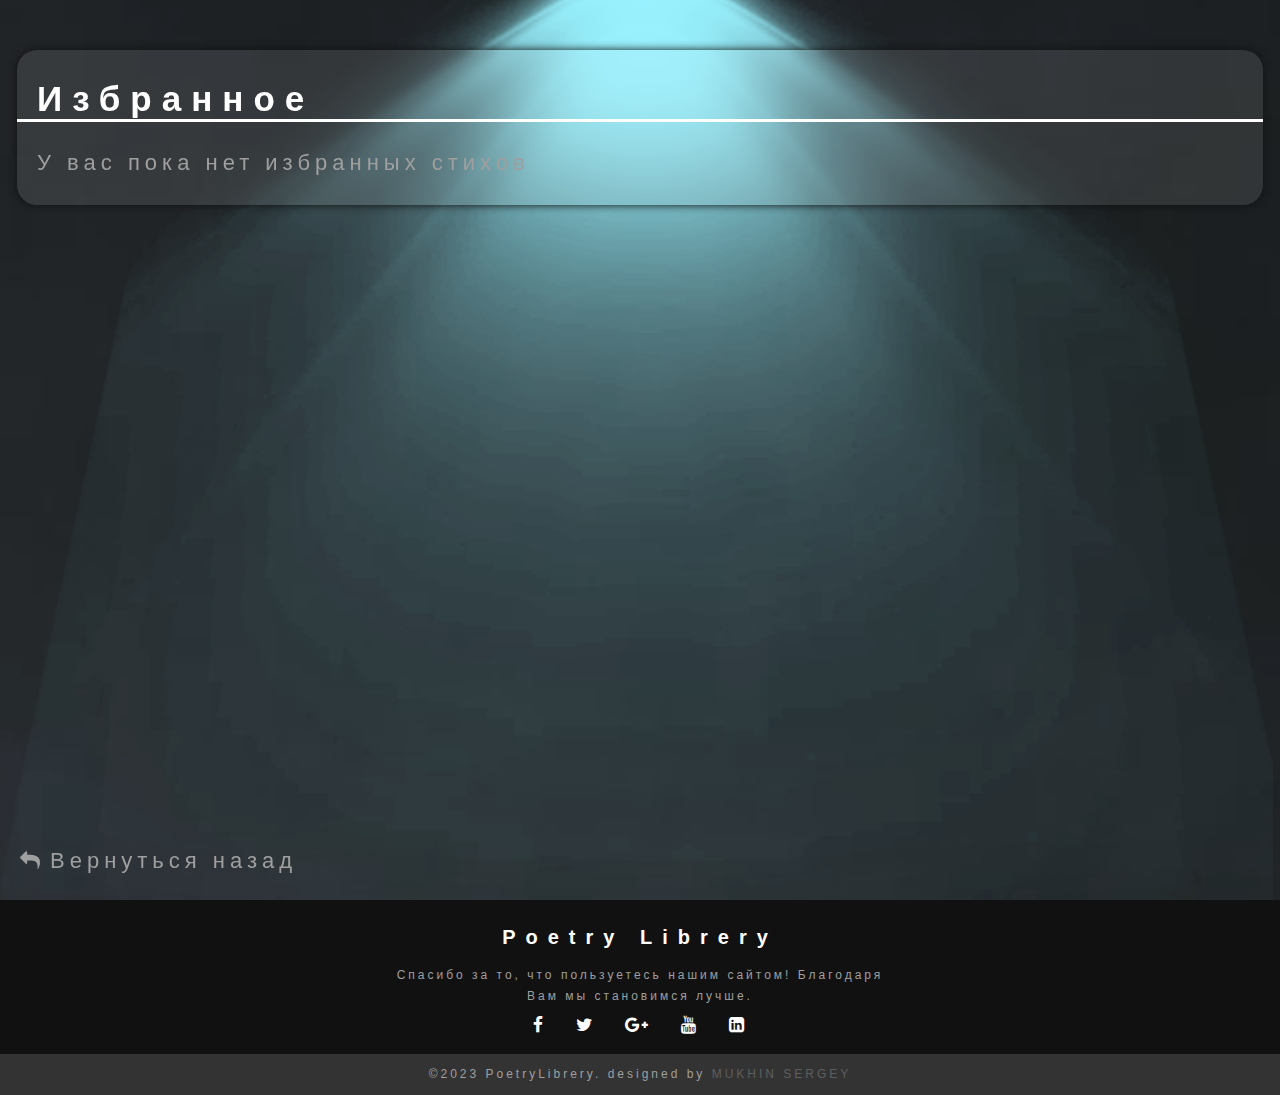
<file: favorites.html>
<!DOCTYPE html>
<html lang="en">
<head>
    <meta charset="UTF-8">
    <meta name="viewport" content="width=device-width, initial-scale=1.0">
    <link rel="stylesheet" href="css/favorites.css">
    <title>Избранные книги</title>
</head>
<body>
<div class="w">
<div class="fullscreen-video-container">
    <div id="favorites">
        <h2>Избранное</h2>
        <div id="fl" class="list">
            <ol id="favoritesList">
            </ol>
        </div>
        <p id="noFavoritesMessage">У вас пока нет избранных стихов</p>
    </div>
    <a class="back" href="index.html"><i class="fa fa-reply"><span class="t">Вернуться назад</span></i></a>
    <video src="videos/smoke-background-optimized.mp4" class="showcase__video" autoplay loop muted></video>
</div>
    <script src="js/favorites.js"></script>

    <footer>
        <div class="footer-content">
            <h3>Poetry Librery</h3>
            <p>Спасибо за то, что пользуетесь нашим сайтом! Благодаря Вам мы становимся лучше.
            </p>
            <ul class="socials">
                <li><a href="https://api.whatsapp.com/send?phone=79775785258&amp;text=Здравствуйте!+У+меня+есть+вопрос!+"><i class="fa fa-facebook"></i></a></li>
                <li><a href="https://api.whatsapp.com/send?phone=79775785258&amp;text=Здравствуйте!+У+меня+есть+вопрос!+"><i class="fa fa-twitter"></i></a></li>
                <li><a href="https://api.whatsapp.com/send?phone=79775785258&amp;text=Здравствуйте!+У+меня+есть+вопрос!+"><i class="fa fa-google-plus"></i></a></li>
                <li><a href="https://api.whatsapp.com/send?phone=79775785258&amp;text=Здравствуйте!+У+меня+есть+вопрос!+"><i class="fa fa-youtube"></i></a></li>
                <li><a href="https://api.whatsapp.com/send?phone=79775785258&amp;text=Здравствуйте!+У+меня+есть+вопрос!+"><i class="fa fa-linkedin-square"></i></a></li>
            </ul>
        </div>
        <div class="footer-bottom">
            <p>&copy;2023 PoetryLibrery. designed by <span>Mukhin Sergey</span></p>
        </div>
    </footer>
</div>
</body>
</html>
</file>
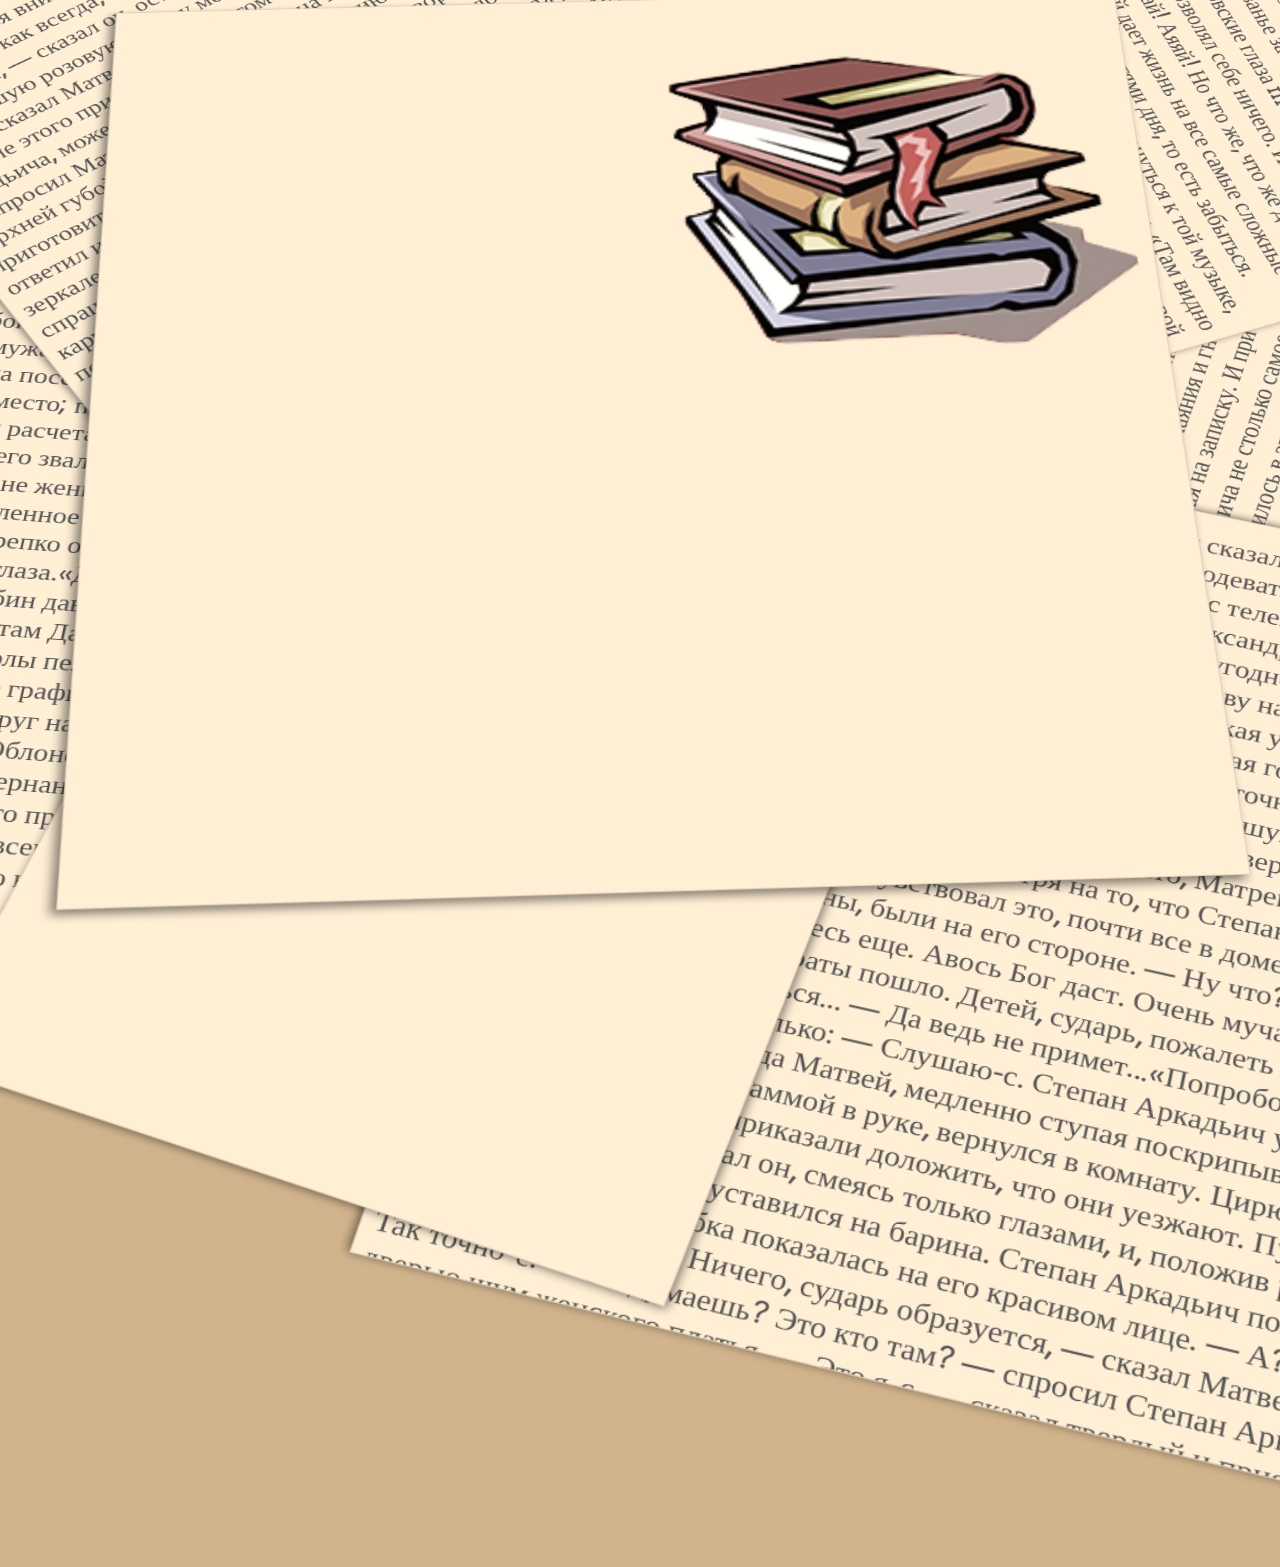
<file: lastbook.html>
<!DOCTYPE html>
<html lang="ru">
<head>
    <meta charset="UTF-8">
    <meta name="viewport" content="width=device-width, initial-scale=1.0">
    <meta name="keywords" content="books, poetry">
    <meta name="discription" content="Это сайт со стихами">
    <title>Последний стих</title> <!-- название страницы -->
    <link type="image/png" sizes="32x32" rel="icon" href="images/b.png">
    <meta name="viewport" content="width=device-width">
    <link type="image/png" sizes="32x32" rel="icon" href="images/b.png">

    <!-- Link Swiper's CSS -->
    <link rel="stylesheet" href="css/lastbook.css" />
    <link href="https://fonts.googleapis.com/css?family=Arvo:400,700" rel="stylesheet">
</head>



<body>
<main>
    <section id="book">
        <article id="wrap">
            <div id="content">
                <div id="bookInfo" style="text-align: center; margin-top: 40px;"></div>
                <img class="img_R" src="images/bb.png">
                <!--<a class="back" href="html/PoetryLibrery.html"><i class="fa fa-reply"><span class="t">Вернуться назад</span></i></a>-->
                <p id="typewriter"></p>
            </div>
        </article>
    </section>
    <section id="section1">
        <p>Все счастливые семьи похожи друг на друга, каждая несчастливая семья несчастлива по-своему.
            Все смешалось в доме Облонских. Жена узнала, что муж был в связи с бывшею в их доме француженкою-гувернанткой, и объявила мужу, что не может жить с ним в одном доме. Положение это продолжалось уже третий день и мучительно чувствовалось и самими супругами, и всеми членами семьи, и домочадцами. Все члены семьи и домочадцы чувствовали, что нет смысла в их сожительстве и что на каждом постоялом дворе случайно сошедшиеся люди более связаны между собой, чем они, члены семьи и домочадцы Облонских. Жена не выходила из своих комнат, мужа третий день не было дома. Дети бегали по всему дому, как потерянные; англичанка поссорилась с экономкой и написала записку приятельнице, прося приискать ей новое место; повар ушел вчера со двора, во время самого обеда; черная кухарка и кучер просили расчета.
            На третий день после ссоры князь Степан Аркадьич Облонский — Стива, как его звали в свете, — в обычный час, то есть в восемь часов утра, проснулся не в спальне жены, а в своем кабинете, на сафьянном диване. Он повернул свое полное, выхоленное тело на пружинах дивана, как бы желая опять заснуть надолго, с другой стороны крепко обнял подушку и прижался к ней щекой; но вдруг вскочил, сел на диван и открыл глаза.«Да, да, как это было? — думал он, вспоминая сон. — Да, как это было? Да! Алабин давал обед в Дармштадте; нет, не в Дармштадте, а что-то американское. Да, но там Дармштадт был в Америке. Да, Алабин давал обед на стеклянных столах, да, — и столы пели: Il mio tesoro 1 и не Il mio tesoro, а что-то лучше, и какие-то маленькие графинчики, и они же женщины», — вспоминал он.
            Глаза Все счастливые семьи похожи друг на друга, каждая несчастливая семья несчастлива по-своему.
            Все смешалось в доме Облонских. Жена узнала, что муж был в связи с бывшею в их доме француженкою-гувернанткой, и объявила мужу, что не может жить с ним в одном доме. Положение это продолжалось уже третий день и мучительно чувствовалось и самими супругами, и всеми членами семьи, и домочадцами. Все члены семьи и домочадцы чувствовали, что нет смысла в их сожительстве и что на каждом постоялом дворе случайно сошедшиеся люди более связаны между собой, чем они, члены семьи и домочадцы Облонских. Жена не выходила из своих комнат, мужа третий день не было дома. Дети бегали по всему дому, как потерянные; англичанка поссорилась с экономкой и написала записку приятельнице, прося приискать ей новое место; повар ушел вчера со двора, во время самого обеда; черная кухарка и кучер просили расчета.
            На третий день после ссоры князь Степан Аркадьич Облонский — Стива, как его звали в свете, — в обычный час, то есть в восемь часов утра, проснулся не в спальне жены, а в своем кабинете, на сафьянном диване. Он повернул свое полное, выхоленное тело на пружинах дивана, как бы желая опять заснуть надолго, с другой стороны крепко обнял подушку и прижался к ней щекой; но вдруг вскочил, сел на диван и открыл глаза.«Да, да, как это было? — думал он, вспоминая сон. — Да, как это было? Да! Алабин давал обед в Дармштадте; нет, не в Дармштадте, а что-то американское. Да, но там Дармштадт был в Америке. Да, Алабин давал обед на стеклянных столах, да, — и столы пели: Il mio tesoro 1 и не Il mio tesoro, а что-то лучше, и какие-то маленькие графинчики, и они же женщины», — вспоминал он.
            Глаза Степана Аркадьича весело заблестели, и он задумался, улыбаясь. «Да, хорошо было, очень хорошо. Много еще что-то там было отличного, да не скажешь словами и мыслями даже наяву не выразишь». И, заметив полосу света, пробившуюся сбоку одной из суконных стор, он весело скинул ноги с дивана, отыскал ими шитые женой (подарок ко дню рождения в прошлом году), обделанные в золотистый сафьян туфли, и по старой, девятилетней привычке, не вставая, потянулся рукой к тому месту, где в спальне у него висел халат. И тут он вспомнил вдруг, как и почему он спит не в спальне жены, а в кабинете; улыбка исчезла с его лица, он сморщил лоб.</p>
    </section>
    <section id="section2">
        <p>
            «Ах, ах, ах! Ааа!..» — замычал он, вспоминая все, что было. И его воображению представились опять все подробности ссоры с женою, вся безвыходность его положения и мучительнее всего собственная вина его.
            «Да! она не простит и не может простить. И всего ужаснее то, что виной всему я, виной я, а не виноват. В этом-то вся драма, — думал он. — Ах, ах, ах!» — приговаривал он с отчаянием, вспоминая самые тяжелые для себя впечатления из этой ссоры.
            Неприятнее всего была та первая минута, когда он, вернувшись из театра, веселый и довольный, с огромною грушей для жены в руке, не нашел жены в гостиной; к удивлению, не нашел ее и в кабинете и, наконец, увидал ее в спальне с несчастною, открывшею все, запиской в руке.
            Она, эта вечно озабоченная, и хлопотливая, и недалекая, какою он считал ее, Долли, неподвижно сидела с запиской в руке и с выражением ужаса, отчаяния и гнева смотрела на него.
            — Что это? это? — спрашивала она, указывая на записку.
            И при этом воспоминании, как это часто бывает, мучало Степана Аркадьича не столько самое событие, сколько то, как он ответил на эти слова жены.
            С ним случилось в эту минуту то, что случается с людьми, когда они неожиданно уличены в чем-нибудь слишком постыдном. Он не сумел приготовить свое лицо к тому положению, в которое он становился перед женой после открытия его вины. Вместо того чтоб оскорбиться, отрекаться, оправдываться, просить прощения, оставаться даже равнодушным — все было бы лучше того, что он сделал! — его лицо совершенно невольно («рефлексы головного мозга», — подумал Степан Аркадьич, который любил физиологию), совершенно невольно вдруг улыбнулось привычною, доброю и потому глупою улыбкой.
            Эту глупую улыбку он не мог простить себе. Увидав эту улыбку, Долли вздрогнула, как от физической боли, разразилась, со свойственною ей горячностью, потоком жестоких слов и выбежала из комнаты. С тех пор она не хотела видеть мужа.
            «Всему виной эта глупая улыбка», — думал Степан Аркадьич.«Ах, ах, ах! Ааа!..» — замычал он, вспоминая все, что было. И его воображению представились опять все подробности ссоры с женою, вся безвыходность его положения и мучительнее всего собственная вина его.
            «Да! она не простит и не может простить. И всего ужаснее то, что виной всему я, виной я, а не виноват. В этом-то вся драма, — думал он. — Ах, ах, ах!» — приговаривал он с отчаянием, вспоминая самые тяжелые для себя впечатления из этой ссоры.
            Неприятнее всего была та первая минута, когда он, вернувшись из театра, веселый и довольный, с огромною грушей для жены в руке, не нашел жены в гостиной; к удивлению, не нашел ее и в кабинете и, наконец, увидал ее в спальне с несчастною, открывшею все, запиской в руке.
            Она, эта вечно озабоченная, и хлопотливая, и недалекая, какою он считал ее, Долли, неподвижно сидела с запиской в руке и с выражением ужаса, отчаяния и гнева смотрела на него.
            — Что это? это? — спрашивала она, указывая на записку.
            И при этом воспоминании, как это часто бывает, мучало Степана Аркадьича не столько самое событие, сколько то, как он ответил на эти слова жены.
            С ним случилось в эту минуту то, что случается с людьми, когда они неожиданно уличены в чем-нибудь слишком постыдном. Он не сумел приготовить свое лицо к тому положению, в которое он становился перед женой после открытия его вины. Вместо того чтоб оскорбиться, отрекаться, оправдываться, просить прощения, оставаться даже равнодушным — все было бы лучше того, что он сделал! — его лицо совершенно невольно («рефлексы головного мозга», — подумал Степан Аркадьич, который любил физиологию), совершенно невольно вдруг улыбнулось привычною, доброю и потому глупою улыбкой.
            Эту глупую улыбку он не мог простить себе. Увидав эту улыбку, Долли вздрогнула, как от физической боли, разразилась, со свойственною ей горячностью, потоком жестоких слов и выбежала из комнаты. С тех пор она не хотела видеть мужа.
            «Всему виной эта глупая улыбка», — думал Степан Аркадьич.
            «Но что ж делать? что ж делать?» — с отчаянием говорил он себе и не находил ответа.
</p>
    </section>
    <section id="section3">
        <p>«Ах, ужасно! ай, ай, ай! ужасно! — твердил себе Степан Аркадьич и ничего не мог придумать. — И как хорошо все это было до этого, как мы хорошо жили! Она была довольна, счастлива детьми, я не мешал ей ни в чем, предоставлял ей возиться с детьми, с хозяйством, как она хотела. Правда, нехорошо, что она была гувернанткой у нас в доме. Нехорошо! Есть что-то тривиальное, пошлое в ухаживанье за своею гувернанткой. Но какая гувернантка! (Он живо вспомнил черные плутовские глаза m-lle Roland и ее улыбку.) Но ведь пока она была у нас в доме, я не позволял себе ничего. И хуже всего то, что она уже... Надо же это все как нарочно. Ай, ай, ай! Аяяй! Но что же, что же делать?»
            Ответа не было, кроме того общего ответа, который дает жизнь на все самые сложные и неразрешимые вопросы. Ответ этот: надо жить потребностями дня, то есть забыться. Забыться сном уже нельзя, по крайней мере до ночи, нельзя уже вернуться к той музыке, которую пели графинчики-женщины; стало быть, надо забыться сном жизни.
            «Там видно будет», — сказал себе Степан Аркадьич и, встав, надел серый халат на голубой шелковой подкладке, закинул кисти узлом и, вдоволь забрав воздуха в свой широкий грудной ящик, привычным бодрым шагом вывернутых ног, так легко носивших его полное тело, подошел к окну, поднял стору и громко позвонил. На звонок тотчас же вошел старый друг, камердинер Матвей, неся платье, сапоги и телеграмму. Вслед за Матвеем вошел и цирюльник с припасами для бритья.
            — Из присутствия есть бумаги? — спросил Степан Аркадьич, взяв телеграмму и садясь к зеркалу.
            — На столе, «Ах, ужасно! ай, ай, ай! ужасно! — твердил себе Степан Аркадьич и ничего не мог придумать. — И как хорошо все это было до этого, как мы хорошо жили! Она была довольна, счастлива детьми, я не мешал ей ни в чем, предоставлял ей возиться с детьми, с хозяйством, как она хотела. Правда, нехорошо, что она была гувернанткой у нас в доме. Нехорошо! Есть что-то тривиальное, пошлое в ухаживанье за своею гувернанткой. Но какая гувернантка! (Он живо вспомнил черные плутовские глаза m-lle Roland и ее улыбку.) Но ведь пока она была у нас в доме, я не позволял себе ничего. И хуже всего то, что она уже... Надо же это все как нарочно. Ай, ай, ай! Аяяй! Но что же, что же делать?»
            Ответа не было, кроме того общего ответа, который дает жизнь на все самые сложные и неразрешимые вопросы. Ответ этот: надо жить потребностями дня, то есть забыться. Забыться сном уже нельзя, по крайней мере до ночи, нельзя уже вернуться к той музыке, которую пели графинчики-женщины; стало быть, надо забыться сном жизни.
            «Там видно будет», — сказал себе Степан Аркадьич и, встав, надел серый халат на голубой шелковой подкладке, закинул кисти узлом и, вдоволь забрав воздуха в свой широкий грудной ящик, привычным бодрым шагом вывернутых ног, так легко носивших его полное тело, подошел к окну, поднял стору и громко позвонил. На звонок тотчас же вошел старый друг, камердинер Матвей, неся платье, сапоги и телеграмму. Вслед за Матвеем вошел и цирюльник с припасами для бритья.
            — Из присутствия есть бумаги? — спросил Степан Аркадьич, взяв телеграмму и садясь к зеркалу.
            — На столе, — отвечал Матвей, взглянул вопросительно, с участием, на барина и, подождав немного, прибавил с хитрою улыбкой: — От хозяина извозчика приходили.</p>
    </section>
    <section id="section4">
        <p>Степан Аркадьич ничего не ответил и только в зеркало взглянул на Матвея; во взгляде, которым они встретились в зеркале, видно было, как они понимают друг друга. Взгляд Степана Аркадьича как будто спрашивал: «Это зачем ты говоришь? разве ты не знаешь?»
            Матвей положил руки в карманы своей жакетки, отставил ногу и молча, добродушно, чуть-чуть улыбаясь, посмотрел на своего барина.
            — Я приказал прийти в то воскресенье, а до тех пор чтоб не беспокоили вас и себя понапрасну, — сказал он, видимо, приготовленную фразу.
            Степан Аркадьич понял, что Матвей хотел пошутить и обратить на себя внимание. Разорвав телеграмму, он прочел ее, догадкой поправляя перевранные, как всегда, слова, и лицо его просияло.
            — Матвей, сестра Анна Аркадьевна будет завтра, — сказал он, остановив на минуту глянцевитую, пухлую ручку цирюльника, расчищавшую розовую дорогу между длинными кудрявыми бакенбардами.
            — Слава Богу, — сказал Матвей, этим ответом показывая, что он понимает так же, как и барин, значение этого приезда, то есть что Анна Аркадьевна, любимая сестра Степана Аркадьича, может содействовать примирению мужа с женой.
            — Одни или с супругом? — спросил Матвей.
            Степан Аркадьич не мог говорить, так как цирюльник занят был верхней губой, и поднял один палец. Матвей в зеркало кивнул головой.
            — Одни. Наверху приготовить?
            — Дарье Александровне доложи, где прикажут.Степан Аркадьич ничего не ответил и только в зеркало взглянул на Матвея; во взгляде, которым они встретились в зеркале, видно было, как они понимают друг друга. Взгляд Степана Аркадьича как будто спрашивал: «Это зачем ты говоришь? разве ты не знаешь?»
            Матвей положил руки в карманы своей жакетки, отставил ногу и молча, добродушно, чуть-чуть улыбаясь, посмотрел на своего барина.
            — Я приказал прийти в то воскресенье, а до тех пор чтоб не беспокоили вас и себя понапрасну, — сказал он, видимо, приготовленную фразу.
            Степан Аркадьич понял, что Матвей хотел пошутить и обратить на себя внимание. Разорвав телеграмму, он прочел ее, догадкой поправляя перевранные, как всегда, слова, и лицо его просияло.
            — Матвей, сестра Анна Аркадьевна будет завтра, — сказал он, остановив на минуту глянцевитую, пухлую ручку цирюльника, расчищавшую розовую дорогу между длинными кудрявыми бакенбардами.
            — Слава Богу, — сказал Матвей, этим ответом показывая, что он понимает так же, как и барин, значение этого приезда, то есть что Анна Аркадьевна, любимая сестра Степана Аркадьича, может содействовать примирению мужа с женой.
            — Одни или с супругом? — спросил Матвей.
            Степан Аркадьич не мог говорить, так как цирюльник занят был верхней губой, и поднял один палец. Матвей в зеркало кивнул головой.
            — Одни. Наверху приготовить?
            — Дарье Александровне доложи, где прикажут.
            — Дарье Александровне? — как бы с сомнением повторил Матвей.
            — Да, доложи. И вот возьми телеграмму, передай, что они скажут.</p>
    </section>
    <section id="section5">
        <p>«Попробовать хотите», — понял Матвей, но он сказал только:
            — Слушаю-с.
            Степан Аркадьич уже был умыт и расчесан и сбирался одеваться, когда Матвей, медленно ступая поскрипывающими сапогами по мягкому ковру, с телеграммой в руке, вернулся в комнату. Цирюльника уже не было.
            — Дарья Александровна приказали доложить, что они уезжают. Пускай делают, как им, вам то есть, угодно, — сказал он, смеясь только глазами, и, положив руки в карманы и склонив голову набок, уставился на барина.
            Степан Аркадьич помолчал. Потом добрая и несколько жалкая улыбка показалась на его красивом лице.
            — А? Матвей? — сказал он, покачивая головой.
            — Ничего, сударь образуется, — сказал Матвей.
            — Образуется?
            — Так точно-с.
            — Ты думаешь? Это кто там? — спросил Степан Аркадьич, услыхав за дверью шум женского платья.
            — Это я-с, — сказал твердый и приятный женский голос, и из-за двери высунулось строгое рябое лицо Матрены Филимоновны, нянюшки.
            — Ну что, Матреша? — спросил Степан Аркадьич, выходя к ней в дверь.
            Несмотря на то, что Степан Аркадьич был кругом виноват перед женой и сам чувствовал это, почти все в доме, даже нянюшка, главный друг Дарьи Александровны, были на его стороне.
            — Ну что? — сказал он уныло.
            — Вы сходите, сударь, повинитесь еще. Авось Бог даст. Очень мучаются, и смотреть жалости, да и все в доме навынтараты пошло. Детей, сударь, пожалеть надо. Повинитесь, сударь. Что делать! Люби кататься...
            — Да ведь не примет...«Попробовать хотите», — понял Матвей, но он сказал только:
            — Слушаю-с.
            Степан Аркадьич уже был умыт и расчесан и сбирался одеваться, когда Матвей, медленно ступая поскрипывающими сапогами по мягкому ковру, с телеграммой в руке, вернулся в комнату. Цирюльника уже не было.
            — Дарья Александровна приказали доложить, что они уезжают. Пускай делают, как им, вам то есть, угодно, — сказал он, смеясь только глазами, и, положив руки в карманы и склонив голову набок, уставился на барина.
            Степан Аркадьич помолчал. Потом добрая и несколько жалкая улыбка показалась на его красивом лице.
            — А? Матвей? — сказал он, покачивая головой.
            — Ничего, сударь образуется, — сказал Матвей.
            — Образуется?
            — Так точно-с.
            — Ты думаешь? Это кто там? — спросил Степан Аркадьич, услыхав за дверью шум женского платья.
            — Это я-с, — сказал твердый и приятный женский голос, и из-за двери высунулось строгое рябое лицо Матрены Филимоновны, нянюшки.
            — Ну что, Матреша? — спросил Степан Аркадьич, выходя к ней в дверь.
            Несмотря на то, что Степан Аркадьич был кругом виноват перед женой и сам чувствовал это, почти все в доме, даже нянюшка, главный друг Дарьи Александровны, были на его стороне.
            — Ну что? — сказал он уныло.
            — Вы сходите, сударь, повинитесь еще. Авось Бог даст. Очень мучаются, и смотреть жалости, да и все в доме навынтараты пошло. Детей, сударь, пожалеть надо. Повинитесь, сударь. Что делать! Люби кататься...
            — Да ведь не примет...
            — А вы свое сделайте. Бог милостив, Богу молитесь, сударь, Богу молитесь.
            — Ну, хорошо, ступай, — сказал Степан Аркадьич, вдруг покраснев. — Ну, так давай одеваться, — обратился он к Матвею и решительно скинул халат.
            Матвей уже держал, сдувая что-то невидимое, хомутом приготовленную рубашку и с очевидным удовольствием облек в нее холеное тело барина.</p>
    </section>
    <section id="section6">
        <p></p>
    </section>
</main>
<footer>
    <p></p>
</footer>
<script src="js/Lastbook.js"></script>
</body>
</html>
</file>
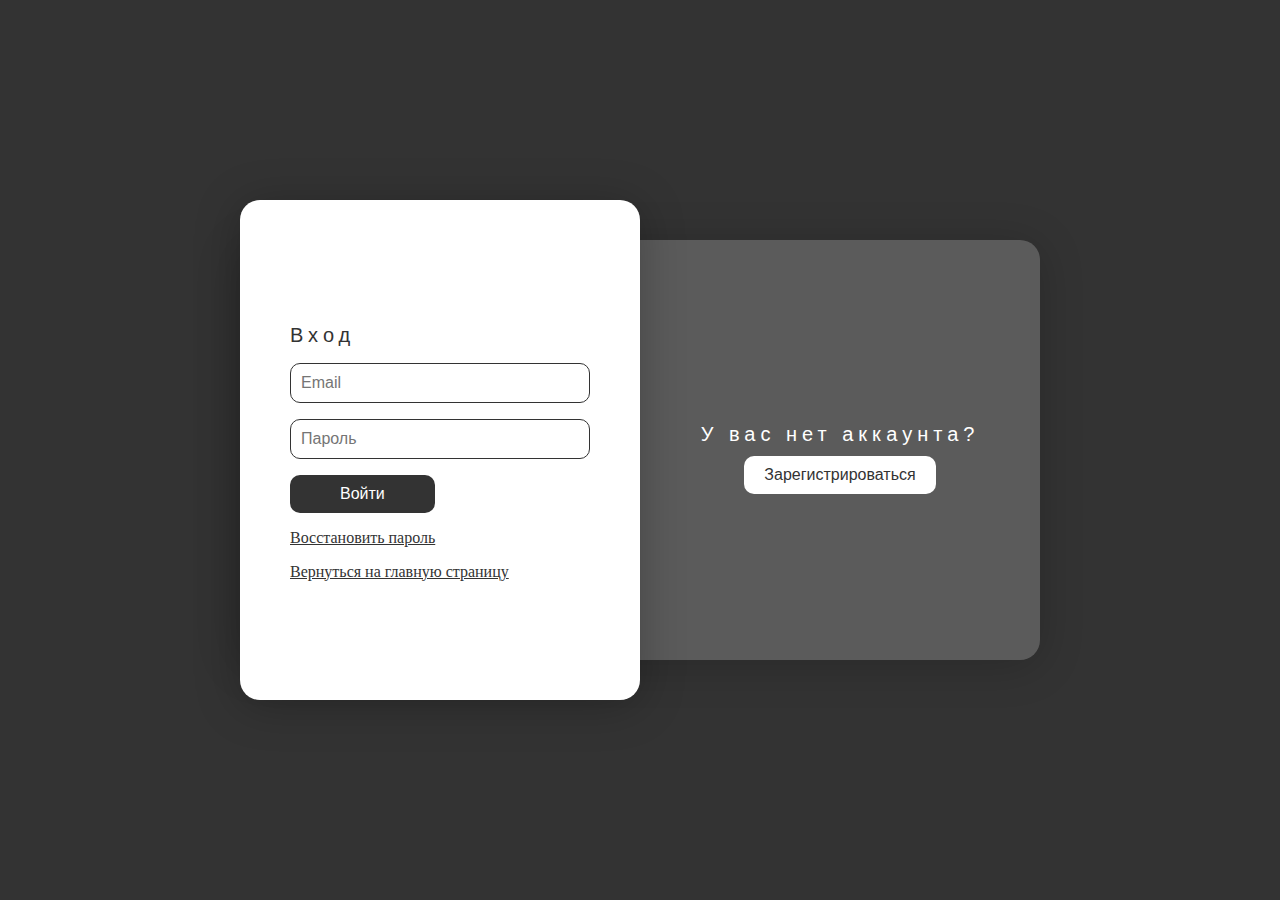
<file: Registration.html>
<!DOCTYPE html>
<html lang="ru">
<head>
    <meta charset="UTF-8">
    <title>Регистрация</title>
    <link type="image/png" sizes="32x32" rel="icon" href="images/b.png">
    <link rel="stylesheet" href="css/reg-style.css">
</head>
<body>
   <article class="container">
        <div class="block">
            <section class="block_item block-item">
                <h2 class="block-item_title">У вас уже есть аккаунт?</h2>
                <button class="block-item_btn signin-btn">Войти</button>
            </section>
            <section class="block_item block-item">
                <h2 class="block-item_title">У вас нет аккаунта?</h2>
                <button class="block-item_btn signup-btn">Зарегистрироваться</button>
            </section>
        </div>

       <div class="form-box">
           <form id="form" class="form form_signin">
               <h3 class="form_title">Вход</h3>

               <p>
                   <input id="email" type="email" class="form_input" placeholder="Email">
               </p>
               <p>
                   <input id="password" type="password" class="form_input" placeholder="Пароль">
               </p>
               <p>
                   <button type="submit" class="form-btn">Войти</button>
               </p>
               <p>
                   <a href="#" class="form_forgot">Восстановить пароль</a>
               </p>
               <p>
                   <a href="index.html" class="form_forgot">Вернуться на главную страницу</a>
               </p>
           </form>

           <form action="#" class="form form_signup">
               <h3 class="form_title">Регистрация</h3>

               <p>
                   <input type="text" class="form_input" placeholder="Имя">
               </p>
               <p>
                   <input type="email" class="form_input" placeholder="Email">
               </p>
               <p>
                   <input type="password" class="form_input" placeholder="Пароль">
               </p>
               <p>
                   <input type="password" class="form_input" placeholder="Подтвердите пароль">
               </p>
               <p>
                   <button class="form-btn form_btn_signup">Зарегистрироваться</button>
               </p>
               <p>
                   <a href="index.html" class="form_forgot">Вернуться на главную страницу</a>
               </p>
           </form>
       </div>
   </article>
   <script src="js/reg.js" defer></script>
</body>
</html>
</file>
<file: css/reg-style.css>
*{
    box-sizing: border-box;
}

body{
    margin: 0;
    min-height: 100vh;
    display: flex;
    justify-content: center;
    align-items: center;
    background-color: #333333;
    transition: 0.5s;
}



.container{
    width: 800px;
    height: 500px;
    padding: 40px 0;
    position: relative;
}

.block{
    height: 100%;
    background-color: rgb(255, 255, 255, 0.2);
    box-shadow: 0 5px 45px rgb(0, 0, 0, 0.2);
    display: flex;
    align-items: center;
    border-radius: 20px;
}

.block_item{
    width: 50%;
}

.block-item{
    text-align: center;
}

.block-item_title{
    letter-spacing: 5px;
    font-family: 'Anton', sans-serif;
    font-size: 20px;
    color: white;
    margin-bottom: 10px;
    font-weight: 500;
}

.block-item_btn{
    border: none;
    cursor: pointer;
    padding: 10px 20px;
    background-color: white;
    color: #333333;
    font-size: 16px;
    font-weight: 500;
    border-radius: 10px;
}

.form-box{
    background-color: white;
    height: 100%;
    width: 50%;
    box-shadow: 0 5px 45px rgb(0, 0, 0, 0.25);

    position: absolute;
    top: 0;
    left: 0;
    z-index: 100;
    transition: 0.5s ease-in-out;

    display: flex;
    align-items: center;

    overflow: hidden;

    border-radius: 20px;
}

body.active{
    background-color: #c21715;
}

.form-box.active{
    left: 50%;
}

.form-box.active .form_signin{
    left: -100%;
    transition-delay: 0s;
}

.form-box.active .form_signup{
    left: 0;
    transition-delay: 0.25s;
}

.form{
    width: 100%;
    padding: 50px;
    font-size: 16px;

    position: absolute;
    transition: 0.5s;
}

.form_signin{
    left: 0;
    transition-delay: 0.25s;
}

.form_signup{
    left: 100%;
    transition-delay: 0s;
}

.form_title{
    letter-spacing: 5px;
    font-family: 'Anton', sans-serif;
    font-size: 20px;
    color: #333333;
    margin-bottom: 10px;
    font-weight: 500;
}

.form_input{
    width: 100%;
    padding: 10px;
    border: solid 1px #333;
    font-size: inherit;
    border-radius: 10px;
}

.form-btn{
    border: none;
    cursor: pointer;
    font-size: inherit;
    background-color: #333;
    color: white;
    padding: 10px 50px;
    border-radius: 10px;
}

.form_btn_signup{
    background-color: #c21715;
}

.form_forgot{
    color: #333333;
}

@media (max-width: 992px){
    .container{
        max-width: 400px;
        height: 650px;
        padding: 0;
        margin: 0 20px;
    }

    .block{
        display: flex;
        flex-direction: column;
        justify-content: space-between;
    }

    .block_item{
        width: 100%;
        padding: 30px 0;
    }

    .form-box{
        width: 100%;
        height: 500px;
        box-shadow: none;
        top: 0;
    }

    .form-box.active{
        top: 150px;
        left: 0;
    }
}
</file>
<file: css/favorites.css>
@import url('https://netdna.bootstrapcdn.com/font-awesome/4.1.0/css/font-awesome.min.css');

body {
    margin: 0;
    background-color: #9f9f9f;
    color: white;
    padding: 0;
    min-height: 100vh;
}

.w{
    min-height: 100vh;
}

h2{
    letter-spacing: 10px;
    font-family: 'Anton', sans-serif;
    font-size: 35px;
    border-bottom: 3px solid white;
    color: white;
    padding-left: 20px;
    text-shadow: #111111;
    margin-bottom: 0;
}

#favorites-container{
    padding-left: 20px;
    font-family: sans-serif;
    font-size: 22px;
    letter-spacing: 5px;
    line-height: 1.75;
    color: #9f9f9f;
}

#favorites{
    box-sizing: border-box;
    margin: 50px 17px 100px 17px;
    /*background-color: #333;*/
    box-shadow: #111 0 0 8px;
    display: flex;
    flex-direction: column;
    border-radius: 20px ;
    background: rgba(255, 255, 255, 0.1); /* Прозрачный фон */
    backdrop-filter: blur(5px);
}

.buttons-container{
    align-items: flex-end;
    display: flex;
    justify-content: space-around;
}

.buttons-container button {
    color: white;
    width: 115px;
    height: 35px;
    border: none;
    margin: 0 0 20px 0;
    cursor: pointer;
    box-shadow: 0 3px 10px #111111;
}

button {
    padding: 4px 8px;
    font-size: 14px;
    cursor: pointer;
    background-color: #9f9f9f;
    border: none;
    text-align: center;
    border-radius: 10px;
    transition: .3s ease-in-out;
    margin: 10px;
    font-family: sans-serif;
    letter-spacing: 3px;
    line-height: 1.75;
    color: white;
}

button:hover {
    background-color: #c21715;
    scale: 1.1;
}




.list{
    color: hsl(0 0% 95%);
    position: relative;
    box-sizing: border-box;
    margin: 20px 17px;
    box-shadow: #111 0 0 8px;
    display: flex;
    flex-direction: column;
    border-radius: 20px ;
    overflow: hidden;
    font-family: sans-serif;
    font-size: 22px;
    letter-spacing: 5px;
    line-height: 1.75;
    z-index: 29;
    background: rgba(1, 1, 1, 0.5);
    backdrop-filter: blur(10px);
}

.t{
    padding-left: 10px;
    font-family: sans-serif;
    font-size: 22px;
    letter-spacing: 5px;
    line-height: 1.75;
    color: #333;
    z-index: 100;
}

ol {
    /*color: hsl(0 0% 95%);*/
    z-index: 50;

    --ol-padding-block: 2.5rem;
    --side-padding: 1rem;
    --side-number-width: 2.5rem;
    --side-width: calc(var(--side-number-width) + var(--side-padding) * 2);
    --li-padding: 1rem;
    --li-spacing: 1rem;

    margin: 0;
    padding-inline-start: var(--side-width);
    padding-inline-end: var(--side-padding);
    padding-block: var(--ol-padding-block);
    display: grid;
    row-gap: var(--li-spacing);
    overflow: hidden;
    position: relative;
    counter-reset: liCount;
    list-style: none;


    &::before {
        content: "";
        position: absolute;
        width: var(--side-width);
        height: 100%;
        top: 0;
        left: 0;
        z-index: 1;
        box-shadow: 5px 0 20px hsl(0 0% 0% / .5);
    }
    > li {
        z-index: 100;
        width: fit-content;
        padding: var(--li-padding);
        border-radius: 0 0.5rem 0.5rem 0;
        background-image: linear-gradient(to left, transparent, hsl(0 0% 0% / .5));
        background-blend-mode: color-burn;
        --shadow: 2px 2px 5px hsl(0 0% 0% / .5);
        box-shadow: var(--shadow);
        position: relative;
        counter-increment: liCount;
        text-shadow: 0 0 3px #111111;

        &::before {
            content: counter(liCount);
            position: absolute;
            width: var(--side-number-width);
            height: 100%;
            top: 0;
            right: calc(100% + (var(--side-width) - var(--side-number-width)) / 2);
            background-color: inherit;
            background-image: linear-gradient(to right, transparent, hsl(0 0% 0% / .35));
            background-blend-mode: inherit;
            border-radius: 0.25rem;
            box-shadow: inset var(--shadow);
            display: grid;
            place-items: center;
            font-size: 1.5em;
            text-shadow: 0 0 3px #111111;
            z-index: 100;
        }
    }
}

.showcase__video{
    position: absolute;
    top: 0;
    left: 0;
    width: 100%;
    height: 100%;
    object-fit: fill;
    opacity: 0.9;
    z-index: -30;
    scale: 4;
}

.fullscreen-video-container {
    width: 100%;
    height: 100%; /* 100% of the viewport height */
    overflow: hidden;
    position: relative;
    min-height: 100vh;
}
.fullscreen-video-container::after{
    content: '';
    position: absolute;
    left: 0;
    right: 0;
    top: 0;
    bottom: 0;
    background-image: url("../images/light.png");
    background-size: cover;
    background-repeat: no-repeat;
    background-position: center -65px;
    animation: k-light 3s ease-in-out infinite;
    z-index: -1;
}
@keyframes k-light {
    0% {
        opacity: .2;
    }
    50% {
        opacity: .3;
    }
    100% {
        opacity: .2;
    }
}


.t{
    padding-left: 10px;
    font-family: sans-serif;
    font-size: 22px;
    letter-spacing: 5px;
    line-height: 1.75;
    color: #9f9f9f;
    z-index: 100;
}

.fa-reply{
    font-size: 20px;
    color: #9f9f9f;
    display: block;
    background-image: linear-gradient(currentColor, currentColor);
    background-position: 0 100%;
    background-repeat: no-repeat;
    background-size: 0 2px;
    transition: background-size .3s;
    max-width: 280px;
    cursor: none;
    z-index: 100;
    margin: 20px;
    position: absolute;
    bottom: 0;
}

.fa-reply:hover{
    background-size: 280px 2px;
    cursor: pointer;
    z-index: 100;
}

.back{
    text-decoration: none;
    color: #111;
    background-size: 0 2px;
    font-family: sans-serif;
    cursor: default;
    z-index: 100;
}


/* Футер */
/* Общие стили для кнопок социальных сетей */
footer{
    position: absolute;
    left: 0;
    right: 0;




    background-color: #111111;
    color: #9f9f9f;
    height: auto;
    width: 100vw;
    font-family: sans-serif;
    font-size: 12px;
    letter-spacing: 3px;
    line-height: 1.75;
    padding-top: 20px;
}

footer h3{
    margin: 0;
    padding: 0;
    letter-spacing: 10px;
    font-family: 'Anton', sans-serif;
    font-size: 20px;
    color: white;
}

footer p{
    padding: 10px 0;
    margin: 0;
    max-width: 500px;
}

.footer-content{
    display: flex;
    align-items: center;
    justify-content: center;
    flex-direction: column;
    text-align: center;
}

.socials{
    margin: 0 0 1rem 0;
    padding: 0;
    list-style: none;
    display: flex;
    align-items: center;
    justify-content: center;
}

.socials li{
    margin: 0 15px;
    transition: 0.2s ease-in-out;
}

.socials a{
    text-decoration: none;
    color: white;
}

.socials a i{
    font-size: 1.1rem;
    transition: 0.3s ease-in-out;
}

.socials a:hover i{
    color: #c21715;
}

.socials li:hover{
    scale: 1.2;
}

.footer-bottom{
    margin: 0;
    padding: 0;
    background-color: #333333;
    width: 100vw;
    text-align: center;
}

.footer-bottom p{
    max-width: 10000px;
}

.footer-bottom span{
    text-transform: uppercase;
    opacity: .4;
    font-weight: 200;
}

#noFavoritesMessage{
    padding-left: 20px;
    font-family: sans-serif;
    font-size: 22px;
    letter-spacing: 5px;
    line-height: 1.75;
    color: #9f9f9f;
    z-index: 100;
}

@media(max-width: 600px){
    .list{
        font-size: 15px;
        letter-spacing: 3px;
        line-height: 1.75;

    }
}

@media(max-width: 450px){
    .list{
        font-size: 10px;
        letter-spacing: 3px;
        line-height: 1.75;

    }
}
</file>
<file: css/lastbook.css>
@import url('https://netdna.bootstrapcdn.com/font-awesome/4.1.0/css/font-awesome.min.css');
* {
    margin: 0;
    padding: 0;
    box-sizing: border-box;
}
html {
    scroll-behavior: smooth;
}
html,
body {
    overscroll-behavior-x: none;
    overscroll-behavior-y: none;
}
body {
    position: fixed;
    top: 0;
    left: 0;
    background: tan;
    width: 100vw;
    height: 100vh;
    color: #555;
    font-family: "Arvo", serif;
    font-size: 18px;
    overflow: hidden;
}
a,
a:active {
    color: white;
}
main {
    position: relative;
    perspective-origin: center bottom;
    transform-origin: center bottom 0;
    /*
    transform-style: preserve-3d;
    transform: perspective(1000px) rotateX(45deg);
  */
    transform: perspective(500vh) rotate3d(1, 0, 0, 45deg);
    backface-visibility: hidden;
}
section {
    position: absolute;
    top: -0vh;
    left: 0;
    width: 78vw;
    height: 100vh;
    overflow: hidden;
    border: 1px solid #00000022;
    box-shadow: -2px -1px 8px #00000088;
    background-color: papayawhip;
    background-image: url("https://happy358.github.io/Images/textures/noiseTexture.png");
    background-size: 400px auto;
    background-repeat: repeat;
    padding: 10px;
    box-sizing: border-box;
    font-size: max(2vw, 10px);
    transform-origin: 50% 50% 0;
    backface-visibility: hidden;
    z-index: 0;
}

#section1 {
    top: 20vh;
    left: -50vw;
    transform: rotateZ(5deg);
}
#section2 {
    top: 0;
    left: 60vw;
    transform: rotateZ(-70deg);
}
#section3 {
    top: -50vh;
    left: 35vw;
    transform: rotateZ(70deg);
}
#section4 {
    top: -50vh;
    left: -10vw;
    transform: rotateZ(-35deg);
}
#section5 {
    top: 70vh;
    left: 40vw;
    transform: rotateZ(15deg);
}
#section6 {
    width: 50vw;
    top: 50vh;
    left: 15vw;
    transform: rotateZ(200deg);
}
#book {
    height: 117vh;
    left: 12vw;
    padding: 1rem 1rem 20px;
    color: #333;
    text-shadow: -1px -1px 1px cornsilk;
    box-shadow: -5px 5px 10px #00000078;
    z-index: 1;
    transform-origin: center bottom 0;
    transform: rotateZ(-2deg);
}
#book article {
    height: 100%;
    overflow-y: auto;
    z-index: 1;
}
#book h1 {
    font-size: max(5vw, 22px);
    color: #555;
    line-height: 1;
    text-align: center;
}
#book p {
    font-size: max(3vw, 14px);
}
section p {
    margin: 0.5rem 0 0;
}
img {
    pointer-events: none;
    width: 45%;
    filter: grayscale(40%) sepia(.1);
}
.img_L {
    float: left;
}
.img_R {
    float: right;
}
footer {
    position: fixed;
    bottom: 1px;
    left: 0;
    right: 0;
    font-size: 11px;
    color: white;
    z-index: 1;
    text-align: right;
}

.t{
    padding-left: 10px;
    font-family: sans-serif;
    font-size: 18px;
    letter-spacing: 5px;
    line-height: 1.75;
    color: #333;
    z-index: 100;
}

.fa-reply{
    font-size: 20px;
    color: #333333;
    display: block;
    background-image: linear-gradient(currentColor, currentColor);
    background-position: 0 100%;
    background-repeat: no-repeat;
    background-size: 0 2px;
    transition: background-size .3s;
    margin: 10px 20px;
    max-width: 280px;
    cursor: none;
    position: absolute;
    bottom: 20px;
}

.fa-reply:hover{
    background-size: 250px 2px;
    cursor: pointer;
}

.back{
    text-decoration: none;
    color: #111;
    background-size: 0 2px;
    font-family: sans-serif;
    cursor: default;
}
</file>
